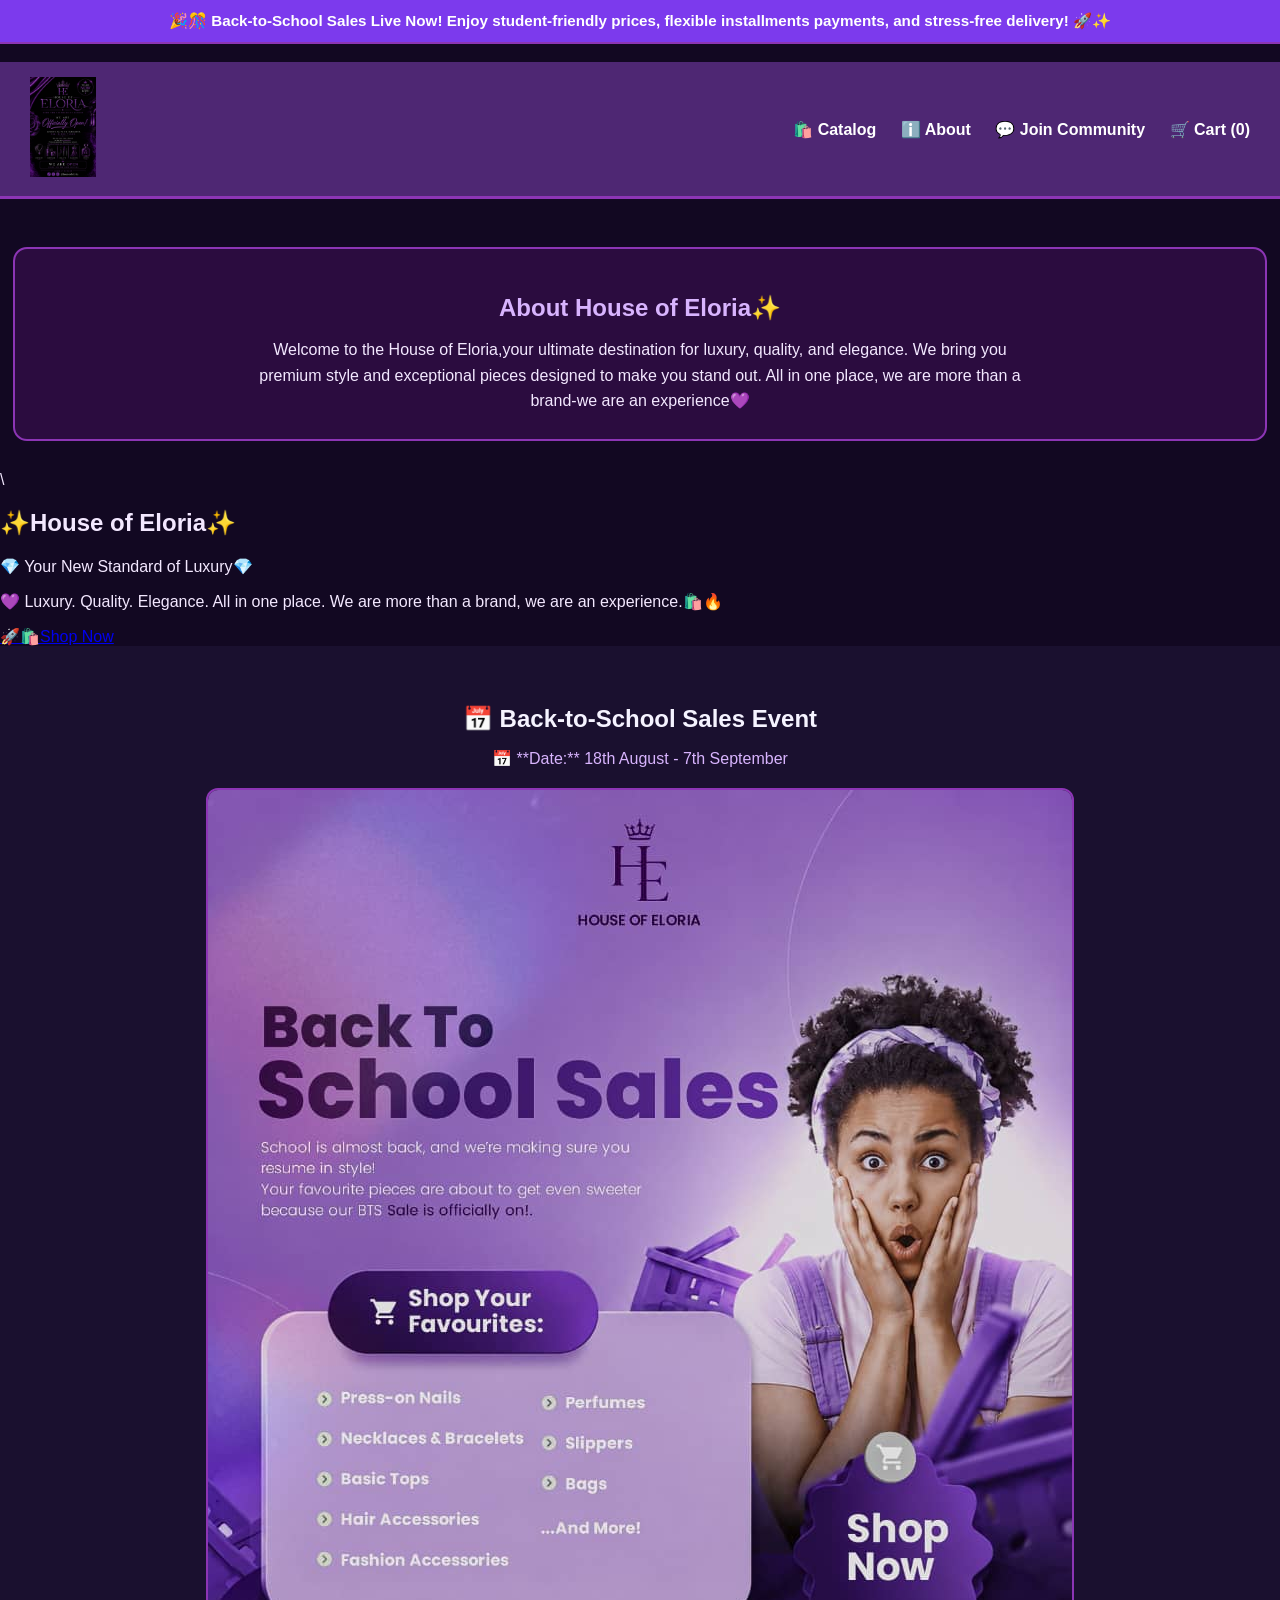
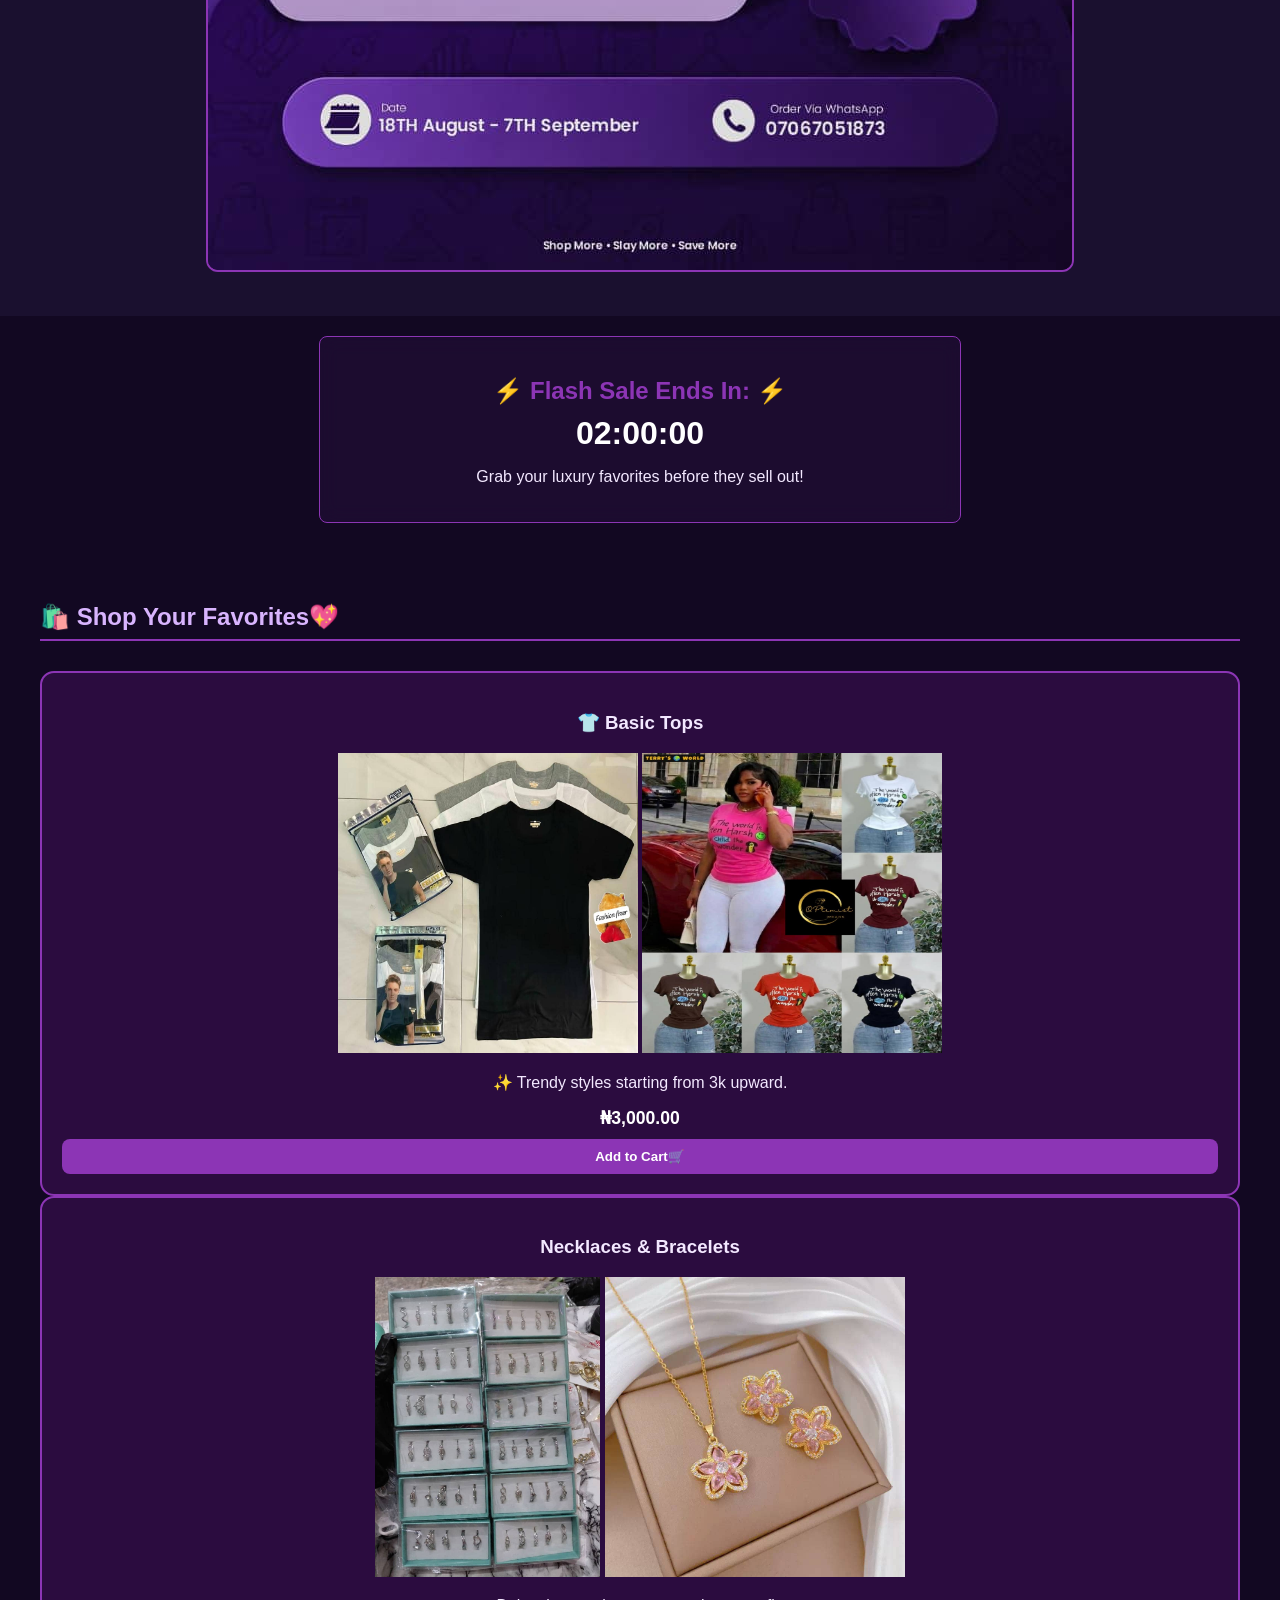
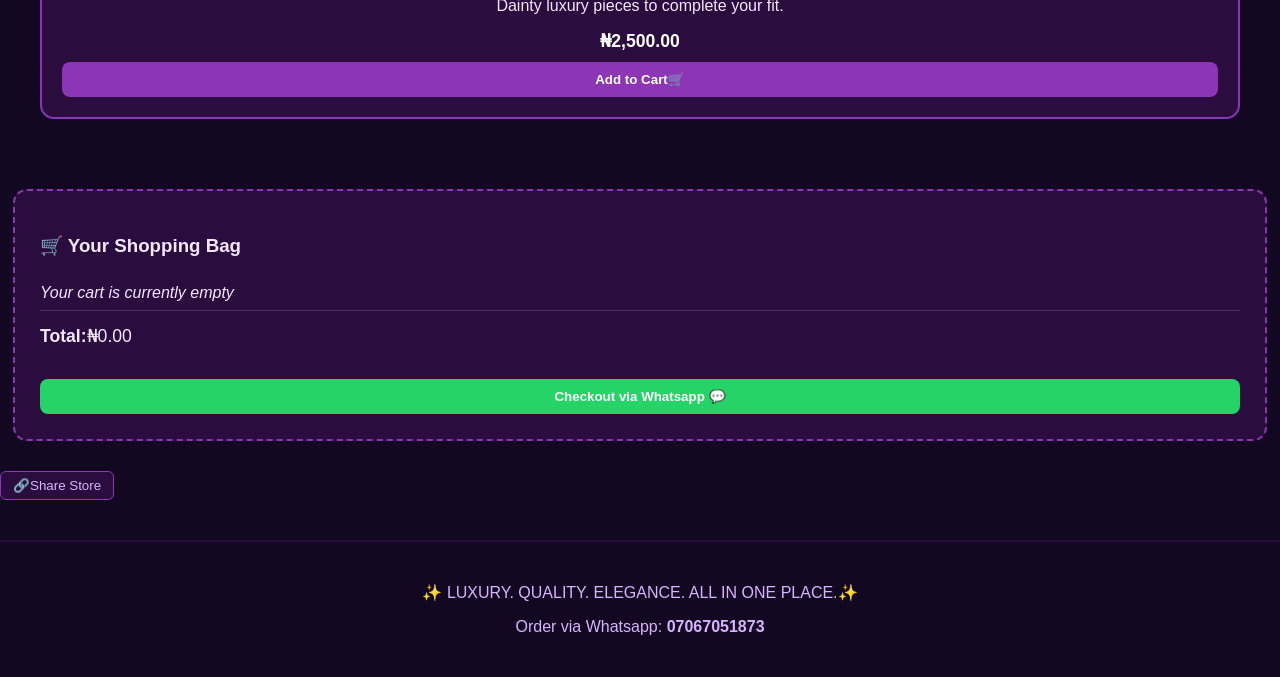
<file: html/index.html>
<!DOCTYPE html>
<html lang="en">
<head>
    <meta charset="UTF-8">
    <meta name="viewport" content="width=device-width, initial-scale=1.0">
    <title>House of Eloria | 👑YOUR NEW STANDARD OF LUXURY</title>
    <link rel="stylesheet" href="style.css">
</head>
<body>
   

    <!-- Back-to-School Sales Banner -->
     <div class="announcement-bar">
        🎉🎊 Back-to-School Sales Live Now! Enjoy student-friendly prices, flexible installments payments, and stress-free delivery! 🚀✨

     </div>
     <br>
    
     <!-- Header/Navigation -->
      <header>
        <div class="logo">
            <img src="./images/logo.jpg" alt="House of Eloria Logo" style="height: 100px;">
        </div>
        <nav>
            <a href="#catalog">🛍️ Catalog</a>
            <a href="#about">ℹ️ About</a>
            <a href="https://chat.whatsapp.com/Diej6iaZH6A4trmT1UIx14?s=cl&p=a&ilr=4" target="_blank" class="wa-nav-link">💬 Join Community</a>
            <a href="#cart">🛒 Cart (<span id="cart-count">0</span>)</a>
        </nav>

      </header>

       <br>
    <!-- About Section -->
     <section id="about" class="container" style="background-color: #2b0c3f; border: 2px solid #8c35b5; border-radius: 14px; padding: 25px; text-align: center;">
        <h2 style="color: #d8b4fe; margin-bottom: 15px;"> About House of Eloria✨</h2>
        <p style="color: #f3e8ff; line-height: 1.6; max-width: 800px; margin: 0 auto;">Welcome to the House of Eloria,your ultimate destination for luxury, quality, and elegance. We bring you premium style and exceptional pieces designed to make you stand out. All in one place, we are more than a brand-we are an experience💜</p>
     </section>
      
      <!-- Hero Section -->\
       <section class="hero">
        <h1>✨House of Eloria✨</h1>
        <p class="tagline">💎 Your New Standard of Luxury💎</p>
        <p>💜 Luxury. Quality. Elegance. All in one place. We are more than a brand, we are an experience.🛍️🔥</p>
        <a href="#catalog" class="hero-btn">🚀🛍️Shop Now</a>
        <!-- Event Section -->
         <section id="event" class="event-section" style="padding: 40px 20px; text-align: center; background-color: #1a102f;">
            <h2 style="color: #f5f3ff; margin-bottom: 15px;">📅 Back-to-School Sales Event</h2>
            <p style="color: #d8b4fe; margin-bottom: 20px;">📅 **Date:** 18th August - 7th September</p>

            <!-- Replace 'event-flyer.jpg' with your actual event image file name-->
             <div style="margin-top: 15px;">
                <img src="./images/events.jpg" alt=" Back-to-School Sales Flyer" style="max-width: 100%; height: auto; border-radius: 12px; border: 2px solid #8c35b5;">

             </div>

         </section>
         <section class="flash-sale-section">
            <h2>⚡ Flash Sale Ends In: ⚡</h2>
             <div id="countdown-timer">100:00:00</div>
              <p>Grab your luxury favorites before they sell out!</p>
         </section>


       </section>
       <!-- Product Catalogue Section -->
        <section id="catalog" style="padding: 40px 20px; max-width: 1200px; margin: 0 auto;">
            <h2 style="color: #d8b4fe; border-bottom: 2px solid #8c35b5; padding-bottom: 8px; margin-bottom: 30px;">🛍️ Shop Your Favorites💖</h2>
            <div cla>
                <!-- Category 1: Fashion -->
                 <div class="product-card">
                    <h3>👕 Basic Tops</h3>
                    <img src="./images/top1.jpg" alt="Basic Tops" class="product-img" height="300" width="300">
                    <img src="./images/top2.jpg" alt="Basic Tops" class="product-img" height="300" width="300">
                    <p class="description">✨ Trendy styles starting from 3k upward.</p>
                    <p class="price">₦3,000.00</p>
                    <button onclick="addToCart('Basic Tops', 3000)" class="buy-btn">Add to Cart🛒</button>
                 </div>
                 <!-- Product 2 -->
                  <div class="product-card">
                    <h3>Necklaces & Bracelets</h3>
                    <img src="./images/jew1.jpg" alt="Jewelry" class="product-img" height="300">
                    <img src="./images/jew2.jpg" alt="Jewelry" class="product-img" height="300">
                    <p>Dainty luxury pieces to complete your fit.</p>
                    <p class="price">₦2,500.00</p>
                    <button onclick="addToCart('Necklaces & Bracelets', 2500)" class="buy-btn">Add to Cart🛒</button>


                  </div>
            </div>
        </section>
        <!-- Cart Summary Section -->
         <section id="cart" class="container cart-summary">
            <h3>🛒 Your Shopping Bag</h3>
            <ul id="cart-items">
                <li><em>Your cart is currently empty</em></li>
            </ul>
            <p style="font-size: 1.1rem; margin-top: 15px;"><strong>Total:</strong>₦<span id="cart-total">0.00</span></p>
            <button onclick="checkoutViaWhatsapp()" class="buy-btn" style="margin-top: 15px; background-color: #25D366; color: white;">Checkout via Whatsapp 💬</button>
         </section>
         <button onclick="shareStore()" style="background: #2b0c3f; color: #d8b4fe; border: 1px solid #8c35b5; padding: 6px 12px; border-radius: 6px; cursor: pointer;">🔗Share Store</button>

         <!-- Footer -->
          <footer>
            <p>✨ LUXURY. QUALITY. ELEGANCE. ALL IN ONE PLACE.✨</p>
            <p style="margin-top: 10px;">Order via Whatsapp: <strong>07067051873</strong></p>
          </footer>
          <div id="toast">Item added to cart successfully! ✨</div>
          <script src="script.js"></script>
</body>
</html>
</file>
<file: html/style.css>
body{
    font-family: 'Segoe UI', Tahoma, Geneva, Verdana, sans-serif;
    margin: 0;
    padding: 0;
    box-sizing: border-box;
    background-color: #120822; /* Deep Dark Royal Purple */
    color: #f3e8ff;
}

.announcement-bar {
    background-color: #7c3aed;/* Bright Vivid Purple*/
    color: #ffffff;
    text-align: center;
    padding: 12px;
    font-size: 0.95rem;
    font-weight: bold;
    border-bottom: 2px solid #8c35b5;
}
header {
    background-color: #2b0c3f;
    padding: 15px 30px;
    display: flex;
    justify-content: space-between;
    align-items: center;
    border-bottom: 3px solid #8c35b5;
}
#brand-logo img {
    height: 100px;
    border-radius: 50%;
}
nav a{
    color: #d8b4fe;
    text-decoration: none;
    margin-left: 20px;
    font-weight: bold;

}
nav a{
    color: #ffffff;
}
#hero-section {
    text-align: center;
    padding: 60px 20px;
    background: linear-gradient(135deg, #2b0c3f, #4a155c);
    border-bottom: 2px solid #8c35b5;
}
#hero-section h1 {
    font-size: 2.5rem;
    color: #d8b4fe;
    margin-bottom: 10px;

}
#hero-button {
    display: inline-block;
    margin-top: 20px;
    background-color: #8c35b5;
    color: white;
    padding: 12px 25px;
    border-radius: 8px;
    text-decoration: none;
    font-weight: bold;
}
#hero-button:hover{
    background-color: #a855f7;

}
.container {
    max-width: 1200px;
    margin: 30px auto;
    padding: 0 20px;

}
.section-title {
    color: #d8b4fe;
    border-bottom: 2px solid #8c35b5;
    padding-bottom: 8px;
    margin-bottom: 20px;

}
.catalog-grid {
    display: grid;
    grid-template-columns: repeat(auto-fit, minmax(260px, 1fr));
    gap: 20px;
}
.product-card {
    background-color: #2b0c3f;
    border: 2px solid #8c35b5;
    border-radius: 14px;
    padding: 20px;
    text-align: center;


}
.product-image {
    width: 100%;
    height: 180px;
    object-fit: cover;
    border-radius: 8px;
    margin-bottom: 10px;
}
.price {
    font-weight: bold;
    font-size: 1.1rem;
    color: #ffffff;
    margin: 10px 0;

}
.buy-btn {
    background-color: #8c35b5;
    color: white;
    border: none;
    padding: 10px 18px;
    border-radius: 8px;
    cursor: pointer;
    font-weight: bold;
    width: 100%;

}
.buy-btn:hover {
    background-color: #a855f7;

}
.cart-summary {
    background-color: #2b0c3f;
    border: 2px dashed #8c35b5;
    border-radius: 14px;
    padding: 25px;
}
#cart-items {
    list-style-type:none;
    padding: 0;
    margin: 10px 0;

}
#cart-items li {
    padding: 8px 0;
    border-bottom: 1px solid rgba(216, 180, 254, 0.2);
    display: flex;
    justify-content: space-between;
}
footer {
    text-align: center;
    padding: 25px;
    background-color: #120822;
    border-top: 2px solid #2b0c3f;
    color: #d8b4fe;
    margin-top: 40px;
}
/* Trendy Notification Toast */
#toast {
    visibility: hidden;
    min-width: 250px;
    background-color: #5a2d82;
    color: #fff;
    text-align: center;
    border-radius: 8px;
    padding: 12px;
    position: fixed;
    z-index: 1000;
    right: 30px;
    bottom: 30px;
    box-shadow: 0 8px 32px 0 rgba(90, 45, 130, 0.3);
    backdrop-filter: blur(10px);
    font-size: 14px;
}

#toast.show {
    visibility: visible;
    animation: fadein 0.5s, fadeout 0.5s 2.5s;
}

@keyframes fadein {
    from {bottom: 0; opacity: 0;}
    to {bottom: 30px; opacity: 1;}
}

@keyframes fadeout {
    from {bottom: 30px; opacity: 1;}
    to {bottom: 0; opacity: 0;}
}
#countdown-timer {
    animation: pulse 2s infinite;
}
@keyframes pulse {
    0% { opacity: 1; }
    50% { opacity: 0.6; }
    100% { opacity: 1; }
}
header {
    position: sticky;
    top: 0;
    z-index: 999;
    background-color: rgba(90, 45, 130, 0.85);
    backdrop-filter: blur(10px);
}
.product-card img {
    transition: transform 0.3s ease;
}
.product-card:hover img {
    transform: scale(1.05);
}
.flash-sale-section {
    background-color: rgba(90, 45, 130, 0.15);
    border: 1px solid #8c35b5;
    border-radius: 8px;
    padding: 20px;
    text-align: center;
    margin: 20px auto;
    max-width: 600px;
    backdrop-filter: blur(10px);
}

.flash-sale-section h2 {
    color: #8c35b5;
    margin-bottom: 10px;
}

#countdown-timer {
    font-size: 2rem;
    font-weight: bold;
    color: #fff;
    margin-bottom: 10px;
    animation: pulse 2s infinite;
}

@keyframes pulse {
    0% { opacity: 1; }
    50% { opacity: 0.6; }
    100% { opacity: 1; }
}
</file>
